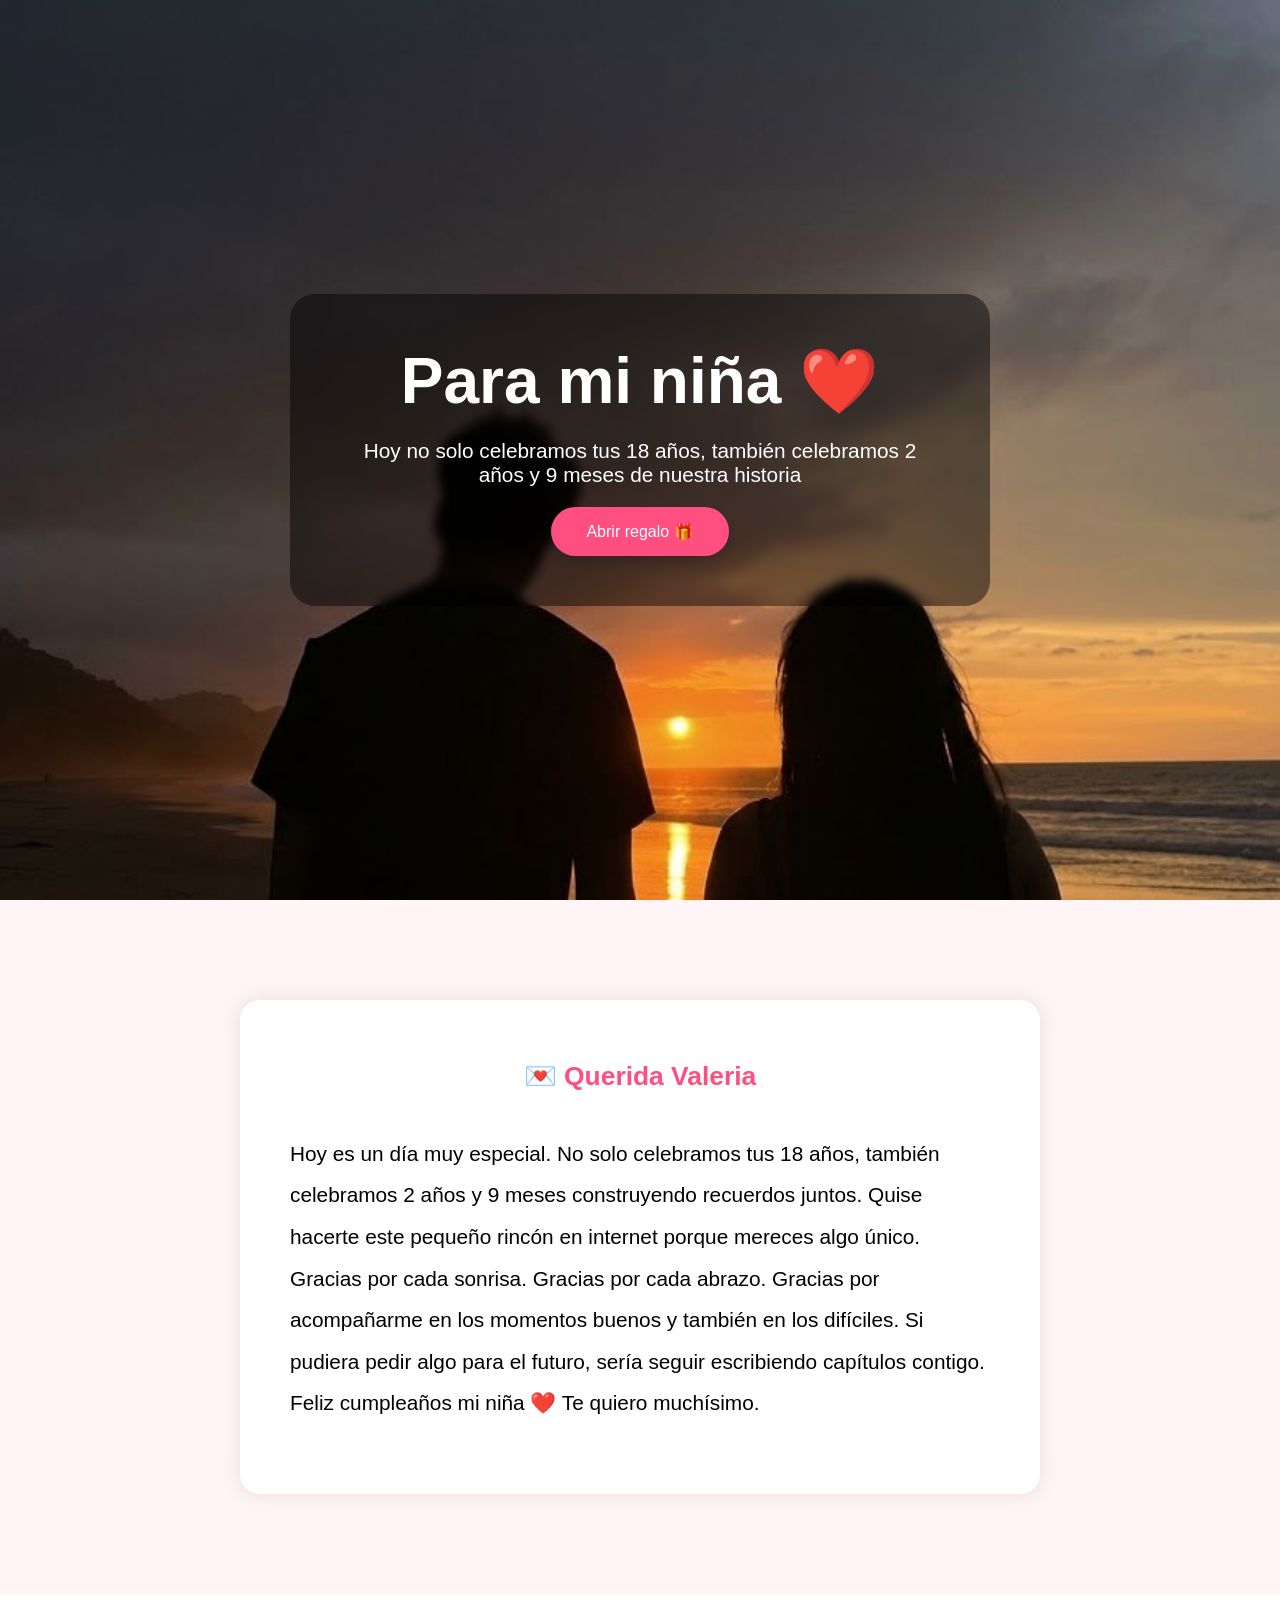
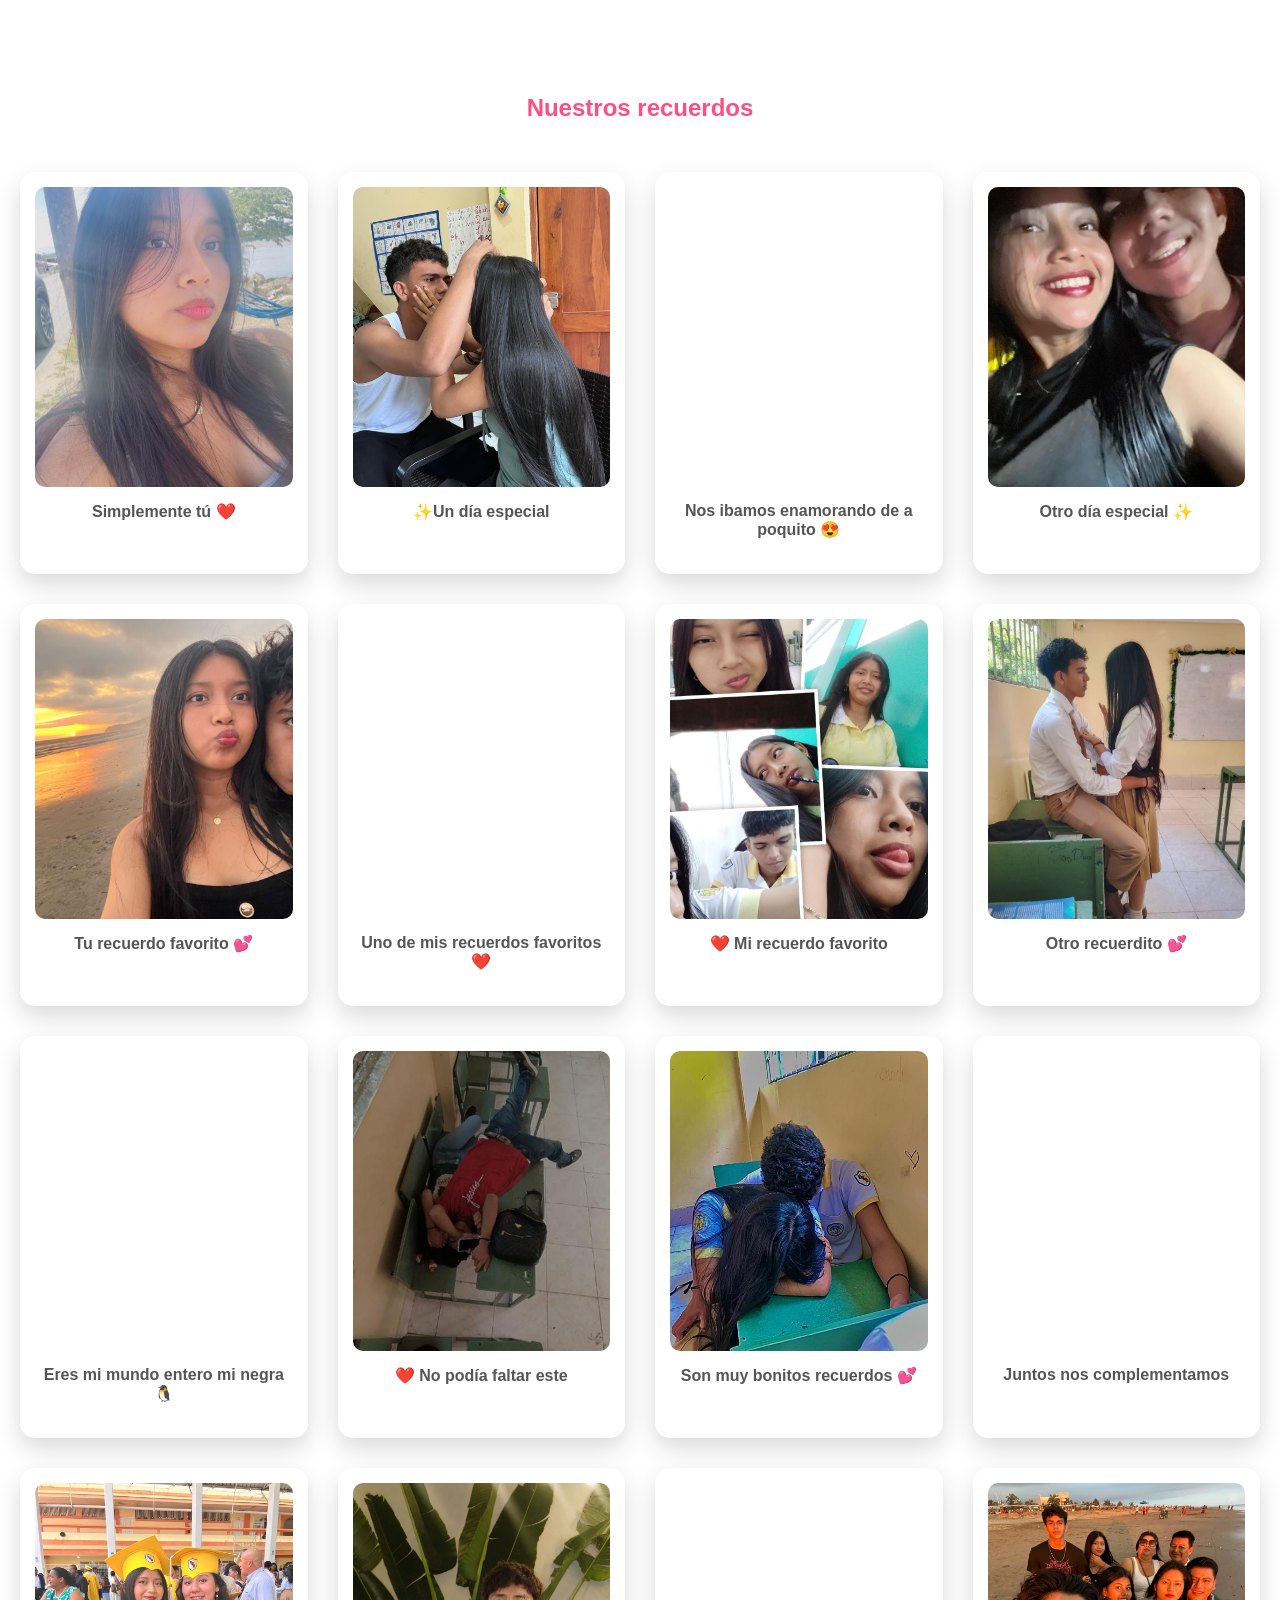
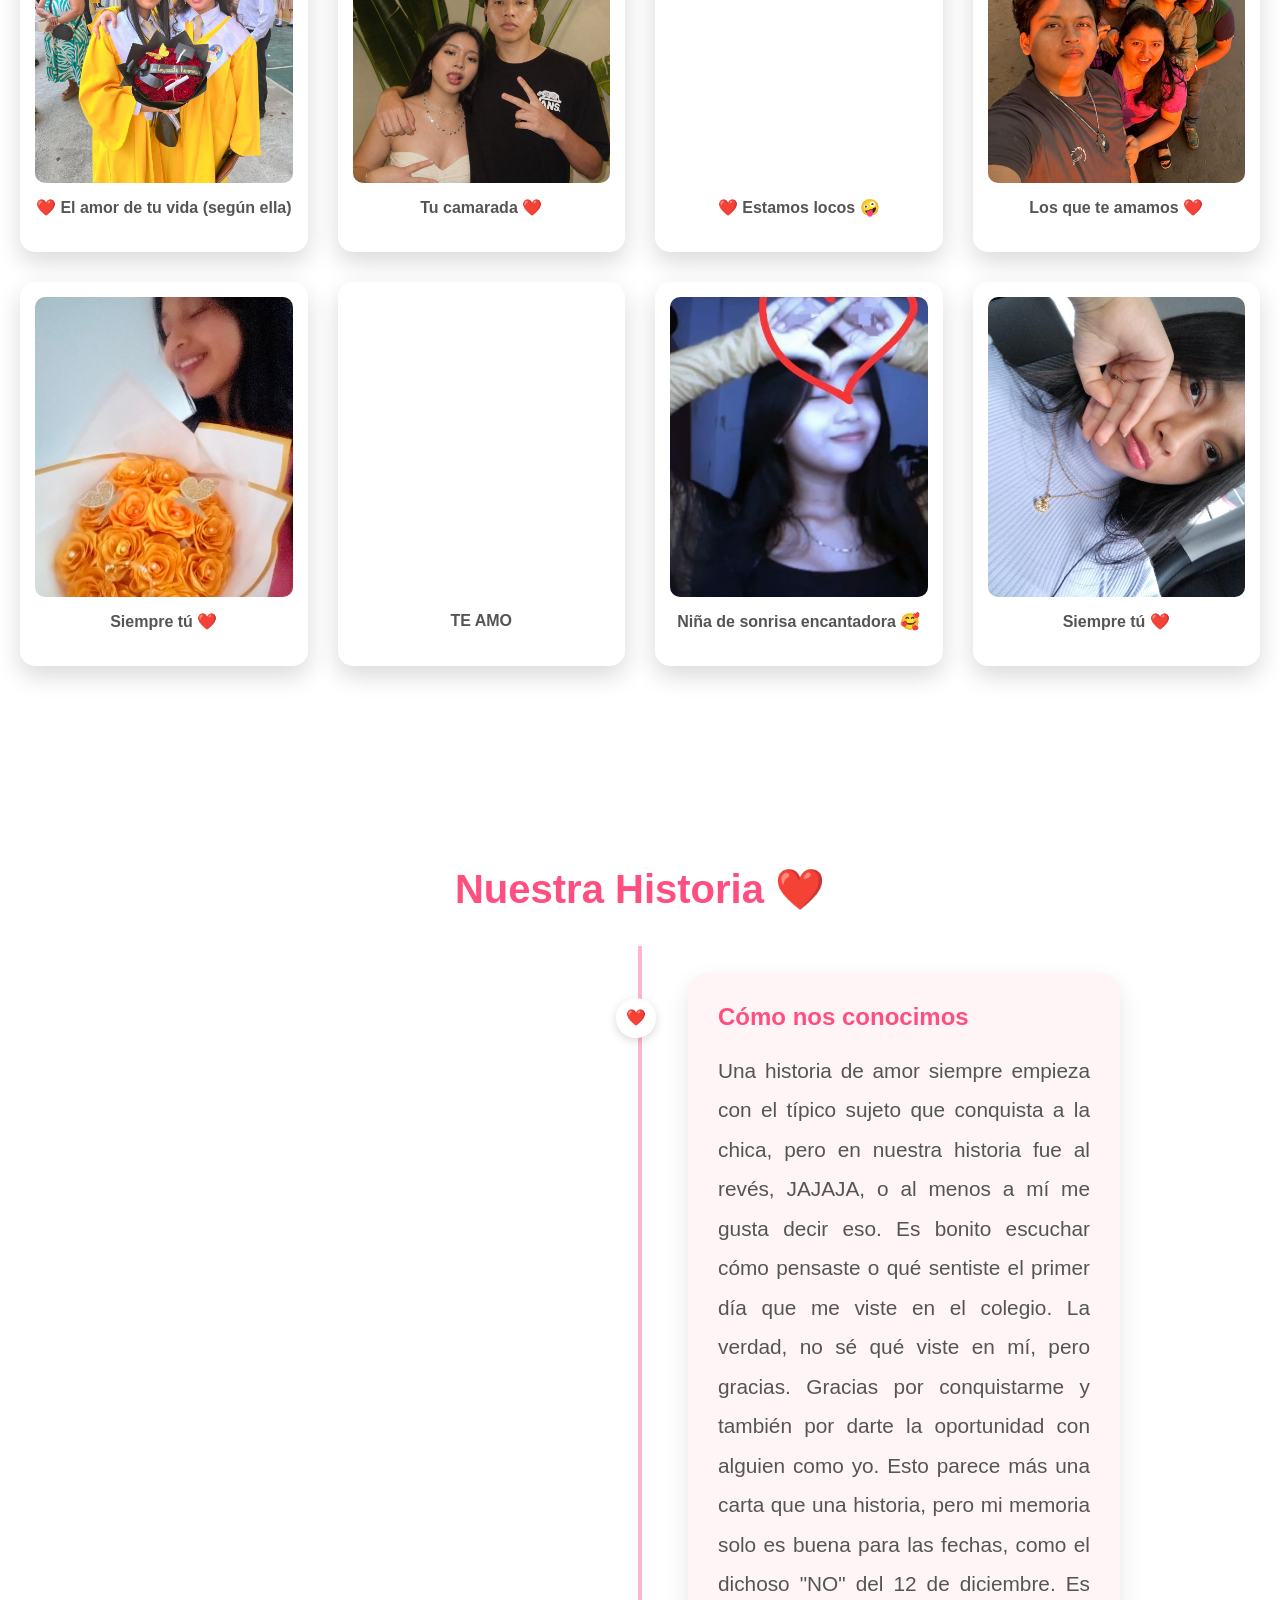
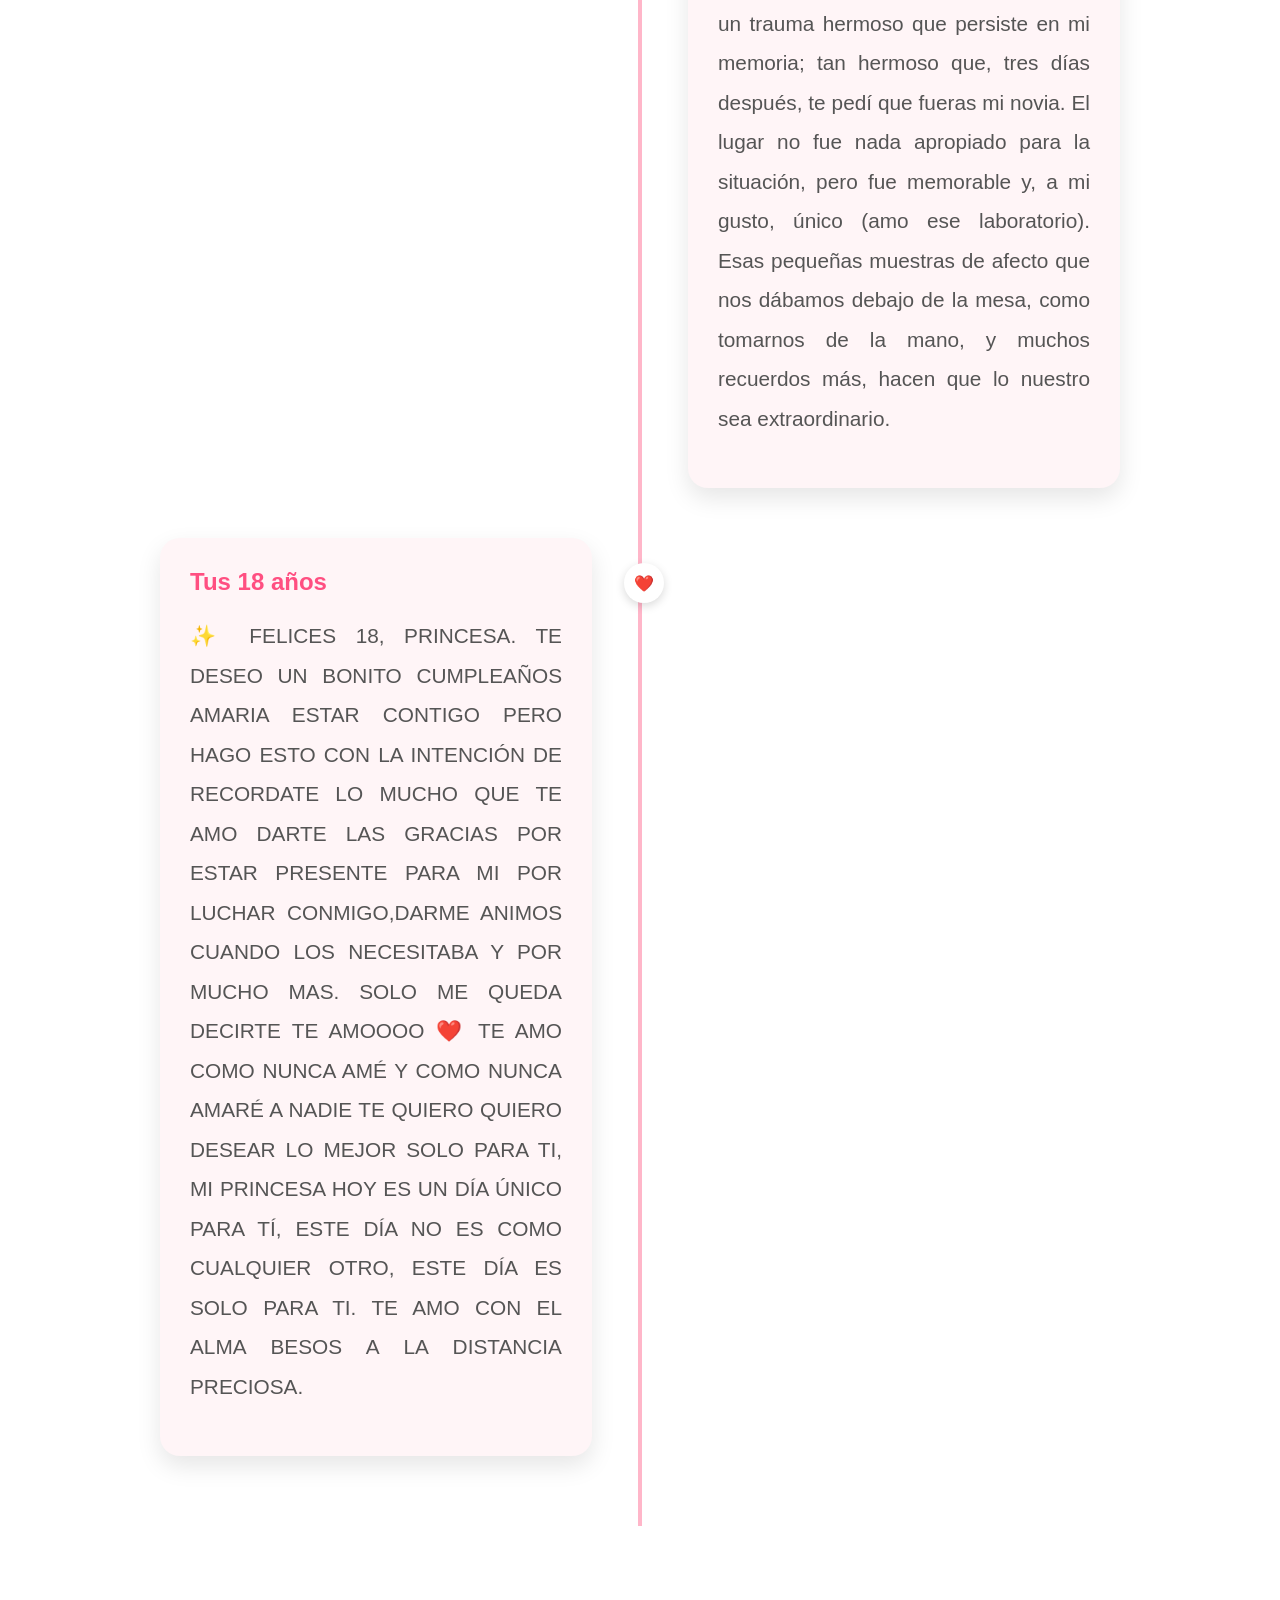
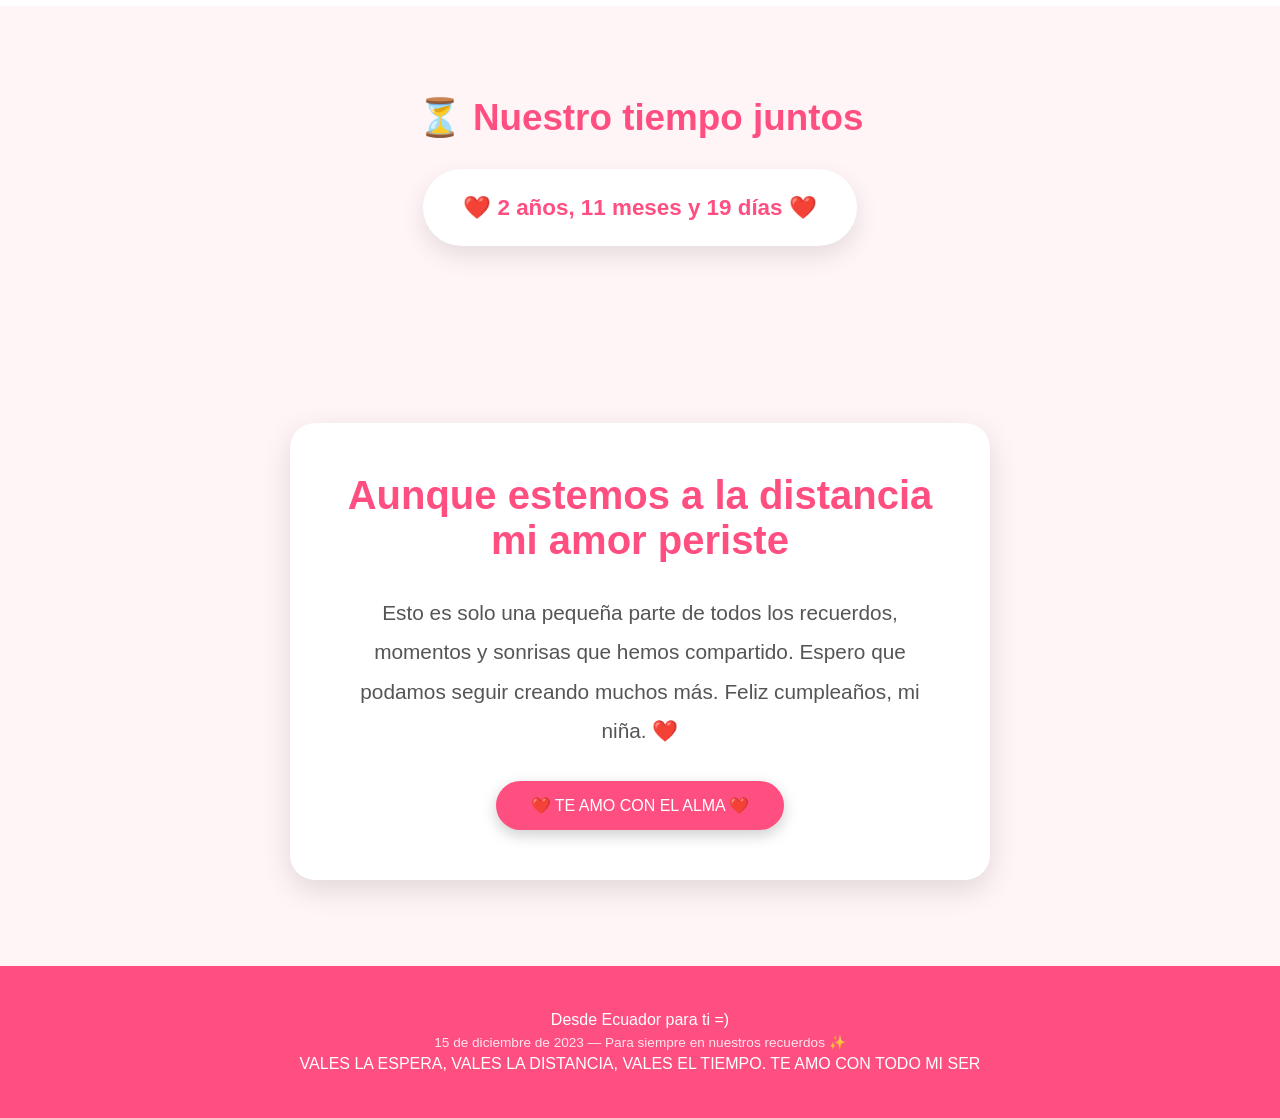
<file: index.html>
<!DOCTYPE html>
<html lang="es">

<head>
    <meta charset="UTF-8">
    <meta name="viewport" content="width=device-width, initial-scale=1.0">
    <title>Para mi niña ❤️</title>
    <link rel="stylesheet" href="style.css">
</head>

<body>
<audio id="musica" loop>
    <source src="music/musica.mp3" type="audio/mpeg">
</audio>
    <section class="hero">

        <div class="contenido">

            <h1>Para mi niña ❤️</h1>

            <p>
                Hoy no solo celebramos tus 18 años,
                también celebramos 2 años y 9 meses de nuestra historia 
            </p>

            <button onclick="abrirCarta()">
                Abrir regalo 🎁
            </button>

        </div>

    </section>

    <section id="carta" class="carta">

        <div class="carta-contenido">

            <h2>💌 Querida Valeria</h2>

            <p>
                Hoy es un día muy especial.

                No solo celebramos tus 18 años,
                también celebramos 2 años y 9 meses
                construyendo recuerdos juntos.

                Quise hacerte este pequeño rincón en internet
                porque mereces algo único.

                Gracias por cada sonrisa.

                Gracias por cada abrazo.

                Gracias por acompañarme en los momentos buenos
                y también en los difíciles.

                Si pudiera pedir algo para el futuro,
                sería seguir escribiendo capítulos contigo.

                Feliz cumpleaños mi niña ❤️

                Te quiero muchísimo.
            </p>

        </div>

    </section>

    <section class="galeria">

        <h2>Nuestros recuerdos</h2>

        <div class="fotos">

            <div class="polaroid">
                <img src="images/foto1.jpeg" onclick="abrirFoto(this)">
                <p>Simplemente tú ❤️</p>
            </div>

            <div class="polaroid">
                <img src="images/foto2.jpeg" onclick="abrirFoto(this)">
                <p>✨Un día especial</p>
            </div>

<div class="polaroid">
<video autoplay muted loop playsinline onclick="abrirVideo(this)">
    <source src="video/video1.mp4" type="video/mp4">
</video>
  <p> Nos ibamos enamorando de a poquito 😍</p>
</div>

            <div class="polaroid">
                <img src="images/foto3.jpeg" onclick="abrirFoto(this)">
                <p>Otro día especial ✨</p>
            </div>

            <div class="polaroid">
                <img src="images/foto4.jpeg" onclick="abrirFoto(this)">
                <p>Tu recuerdo favorito 💕</p>
            </div>

<div class="polaroid">
<video autoplay muted loop playsinline onclick="abrirVideo(this)">
    <source src="video/video2.mp4" type="video/mp4">
</video>
  <p>Uno de mis recuerdos favoritos ❤️</p>
</div>

            <div class="polaroid">
                <img src="images/foto5.jpeg" onclick="abrirFoto(this)">
                <p>❤️ Mi recuerdo favorito </p>
            </div>

            <div class="polaroid">
                <img src="images/foto6.jpeg" onclick="abrirFoto(this)">
                <p>Otro recuerdito 💕</p>
            </div>

<div class="polaroid">
<video autoplay muted loop playsinline onclick="abrirVideo(this)">
    <source src="video/video3.mp4" type="video/mp4">
</video>
  <p>Eres mi mundo entero mi negra 🐧</p>
</div>

            <div class="polaroid">
                <img src="images/foto7.jpeg" onclick="abrirFoto(this)">
                <p>❤️ No podía faltar este</p>
            </div>

            <div class="polaroid">
                <img src="images/foto8.jpeg" onclick="abrirFoto(this)">
                <p>Son muy bonitos recuerdos 💕</p>
            </div>

<div class="polaroid">
<video autoplay muted loop playsinline onclick="abrirVideo(this)">
    <source src="video/video4.mp4" type="video/mp4">
</video>
  <p>Juntos nos complementamos</p>
</div>

            <div class="polaroid">
                <img src="images/foto9.jpeg" onclick="abrirFoto(this)">
                <p>❤️ El amor de tu vida (según ella)</p>
            </div>

            <div class="polaroid">
                <img src="images/foto12.jpeg" onclick="abrirFoto(this)">
                <p>Tu camarada ❤️</p>
            </div>

<div class="polaroid">
<video autoplay muted loop playsinline onclick="abrirVideo(this)">
    <source src="video/video5.mp4" type="video/mp4">
</video>
  <p>❤️ Estamos locos 🤪</p>
</div>

            <div class="polaroid">
                <img src="images/foto11.jpeg" onclick="abrirFoto(this)">
                <p>Los que te amamos ❤️</p>
            </div>

            <div class="polaroid">
                <img src="images/foto10.jpeg" onclick="abrirFoto(this)">
                <p>Siempre tú ❤️</p>
            </div>

<div class="polaroid">
<video autoplay muted loop playsinline
       onclick="abrirVideo(this)"
       data-muted="true">
    <source src="video/video6.mp4" type="video/mp4">
</video>
  <p>TE AMO</p>
</div>

            <div class="polaroid">
                <img src="images/foto14.jpeg" onclick="abrirFoto(this)">
                <p>Niña de sonrisa encantadora 🥰</p>
            </div>

            <div class="polaroid">
                <img src="images/foto13.jpeg" onclick="abrirFoto(this)">
                <p>Siempre tú ❤️</p>
            </div>
    </section>

    <section class="historia">

        <h2>Nuestra Historia ❤️</h2>

        <div class="evento">

            <h3>Cómo nos conocimos</h3>

            <p>
                Una historia de amor siempre empieza con el típico sujeto que conquista a la chica, pero en nuestra historia fue al revés, JAJAJA, o al menos a mí me gusta decir eso. Es bonito escuchar cómo pensaste o qué sentiste el primer día que me viste en el colegio. La verdad, no sé qué viste en mí, pero gracias. Gracias por conquistarme y también por darte la oportunidad con alguien como yo.

                Esto parece más una carta que una historia, pero mi memoria solo es buena para las fechas, como el dichoso "NO" del 12 de diciembre. Es un trauma hermoso que persiste en mi memoria; tan hermoso que, tres días después, te pedí que fueras mi novia. El lugar no fue nada apropiado para la situación, pero fue memorable y, a mi gusto, único (amo ese laboratorio).

                Esas pequeñas muestras de afecto que nos dábamos debajo de la mesa, como tomarnos de la mano, y muchos recuerdos más, hacen que lo nuestro sea extraordinario.
            </p>

        </div>

        <div class="evento">

            <h3>Tus 18 años</h3>

            <p>
                ✨ FELICES 18, PRINCESA. TE DESEO UN BONITO CUMPLEAÑOS AMARIA ESTAR CONTIGO PERO HAGO ESTO CON LA INTENCIÓN DE RECORDATE LO MUCHO QUE TE AMO DARTE LAS GRACIAS POR ESTAR PRESENTE PARA MI POR LUCHAR CONMIGO,DARME ANIMOS CUANDO LOS NECESITABA Y POR MUCHO MAS.
                SOLO ME QUEDA DECIRTE TE AMOOOO ❤️ TE AMO COMO NUNCA AMÉ Y COMO NUNCA AMARÉ A NADIE TE QUIERO QUIERO DESEAR LO MEJOR SOLO PARA TI, MI PRINCESA HOY ES UN DÍA ÚNICO PARA TÍ, ESTE DÍA NO ES COMO CUALQUIER OTRO, ESTE DÍA ES SOLO PARA TI. TE AMO CON EL ALMA BESOS A LA DISTANCIA PRECIOSA.
            </p>

        </div>

    </section>
<div class="corazones"> 
    <span>❤️</span>
    <span>💕</span>
    <span>💖</span>
    <span>💗</span>
    <span>💞</span>
    <span>💕</span>
    <span>❤️</span>
    <span>💖</span>
    <span>🥰</span>
</div>
<section class="contador">

    <h2>⏳ Nuestro tiempo juntos</h2>

    <div id="tiempo-juntos">
        Cargando...
    </div>

</section>
<section class="final">

    <div class="final-contenido">

        <h2>Aunque estemos a la distancia mi amor periste</h2>

        <p>
            Esto es solo una pequeña parte de todos los recuerdos,
            momentos y sonrisas que hemos compartido.

            Espero que podamos seguir creando muchos más.

            Feliz cumpleaños, mi niña. ❤️
        </p>

        <button onclick="volverInicio()">
           ❤️ TE AMO CON EL ALMA ❤️
        </button>

    </div>

</section>

<div id="visor" class="visor" onclick="cerrarFoto()">
    <span>×</span>
    <img id="fotoGrande">
</div>
<footer class="footer">

    <p>
        Desde Ecuador para ti =)
    </p>

    <p class="footer-pequeno">
        15 de diciembre de 2023 — Para siempre en nuestros recuerdos ✨
    </p>
    VALES LA ESPERA, VALES LA DISTANCIA, VALES EL TIEMPO. TE AMO CON TODO MI SER
     <p>

    </p>

</footer>

    <script src="script.js"></script>

<div id="modalVideo" class="modal-video" onclick="cerrarVideo()">
    <video id="videoGrande" controls autoplay></video>
</div>
</body>

</html>
</file>
<file: style.css>
*{
    margin:0;
    padding:0;
    box-sizing:border-box;
}

body{
    font-family:Arial, sans-serif;
}

.hero{
    height:100vh;

    display:flex;
    justify-content:center;
    align-items:center;

    background-image:url("images/portada.jpeg");
    background-size:cover;
    background-position:center;
}

.contenido{
    background:rgba(0,0,0,0.45);

    color:white;

    padding:50px;

    border-radius:25px;

    text-align:center;

    backdrop-filter:blur(5px);

    max-width:700px;
}

h1{
    font-size:4rem;
    margin-bottom:20px;
}

p{
    font-size:1.3rem;
    margin-bottom:20px;
}

button{
    padding:15px 35px;

    border:none;

    border-radius:50px;

    background:#ff4f81;

    color:white;

    font-size:1rem;

    cursor:pointer;

    transition:0.3s;
}

button:hover{
    transform:scale(1.08);

    box-shadow:0 0 20px rgba(255,79,129,0.7);
}

button{
    box-shadow:0 5px 15px rgba(0,0,0,0.2);

    transition:0.3s ease;
}
.carta{
    padding:100px 20px;

    background:#fff5f7;

    display:flex;

    justify-content:center;
}

.carta-contenido{

    max-width:800px;

    background:white;

    padding:50px;

    border-radius:20px;

    box-shadow:0 0 20px rgba(0,0,0,0.1);

    line-height:2;

    font-size:1.1rem;
}

.carta h2{
    text-align:center;

    margin-bottom:30px;

    color:#ff4f81;
}
.galeria{

    padding:100px 20px;

    background:white;

    text-align:center;
}

.galeria h2{

    margin-bottom:50px;

    color:#ff4f81;
}

.fotos{

    display:grid;

    grid-template-columns:repeat(auto-fit,minmax(250px,1fr));

    gap:30px;
}
.polaroid{
    background:white;
    padding:15px;
    border-radius:15px;

    box-shadow:0 10px 25px rgba(0,0,0,0.15);

    transition:0.4s;

    animation:aparecer 1s ease;
}

.polaroid:hover{
    transform:translateY(-10px) rotate(1deg) scale(1.03);

    box-shadow:0 15px 30px rgba(0,0,0,0.2);
}

.polaroid img{
    width:100%;
    height:300px;

    object-fit:cover;

    border-radius:10px;

    display:block;
}

.polaroid p{
    margin-top:15px;

    font-weight:bold;

    color:#555;

    font-size:1rem;
}

@keyframes aparecer{

    from{
        opacity:0;
        transform:translateY(30px);
    }

    to{
        opacity:1;
        transform:translateY(0);
    }

}
.historia{
    max-width: 900px;
    margin: 0 auto;
    padding: 80px 20px;
}

.historia h2{
    text-align: center;
    font-size: 2.5rem;
    margin-bottom: 40px;
}

.evento{
    background: rgba(255,255,255,0.08);
    backdrop-filter: blur(10px);
    padding: 25px;
    margin-bottom: 25px;
    border-radius: 20px;
}

.evento h3{
    margin-bottom: 15px;
    font-size: 1.5rem;
}

.evento p{
    line-height: 1.8;
    text-align: justify;
}
/* HISTORIA */

.historia{
    max-width:1000px;
    margin:0 auto;
    padding:100px 20px;
    position:relative;
}

.historia h2{
    text-align:center;
    color:#ff4f81;
    margin-bottom:60px;
    font-size:2.5rem;
}

.historia::before{
    content:"";
    position:absolute;

    top:180px;
    bottom:80px;
    left:50%;

    width:4px;

    background:#ffb6c9;

    transform:translateX(-50%);
}

.evento{
    position:relative;

    background:#fff5f7;

    border-radius:20px;

    padding:30px;

    margin-bottom:50px;

    width:45%;

    box-shadow:0 10px 25px rgba(0,0,0,0.1);

    transition:0.4s;
}

.evento:nth-child(odd){
    margin-left:0;
}

.evento:nth-child(even){
    margin-left:auto;
}

.evento:hover{
    transform:translateY(-5px);

    box-shadow:0 15px 30px rgba(0,0,0,0.15);
}

.evento h3{
    color:#ff4f81;

    margin-bottom:20px;

    font-size:1.5rem;
}

.evento p{
    line-height:1.9;

    text-align:justify;

    color:#555;
}

.evento::after{
    content:"❤️";

    position:absolute;

    top:25px;

    width:40px;
    height:40px;

    background:white;

    border-radius:50%;

    display:flex;
    align-items:center;
    justify-content:center;

    box-shadow:0 3px 10px rgba(0,0,0,0.15);
}

.evento:nth-child(odd)::after{
    right:-72px;
}

.evento:nth-child(even)::after{
    left:-72px;
}

/* HISTORIA EN CELULAR */

@media (max-width:700px){

    .historia::before{
        left:20px;
    }

    .evento,
    .evento:nth-child(even),
    .evento:nth-child(odd){
        width:calc(100% - 45px);

        margin-left:45px;
    }

    .evento::after,
    .evento:nth-child(odd)::after,
    .evento:nth-child(even)::after{
        left:-45px;
        right:auto;
    }

}
/* CORAZONES FLOTANDO */

.corazones{
    position:fixed;
    top:0;
    left:0;
    width:100%;
    height:100%;
    pointer-events:none;
    overflow:hidden;
}

.corazones span{
    position:absolute;
    bottom:-50px;
    font-size:30px;
    animation:subir 12s linear infinite;
}

.corazones span:nth-child(1){left:10%; animation-delay:0s;}
.corazones span:nth-child(2){left:20%; animation-delay:2s;}
.corazones span:nth-child(3){left:35%; animation-delay:4s;}
.corazones span:nth-child(4){left:50%; animation-delay:1s;}
.corazones span:nth-child(5){left:65%; animation-delay:6s;}
.corazones span:nth-child(6){left:75%; animation-delay:3s;}
.corazones span:nth-child(7){left:85%; animation-delay:5s;}
.corazones span:nth-child(8){left:95%; animation-delay:7s;}

@keyframes subir{
    0%{
        transform:translateY(0);
        opacity:0;
    }

    10%{
        opacity:1;
    }

    100%{
        transform:translateY(-120vh);
        opacity:0;
    }
}
/* CONTADOR */

.contador{
    text-align:center;
    padding:100px 20px;
}

.contador h2{
    color:#ff4f81;
    margin-bottom:30px;
}

#tiempo-juntos{
    font-size:2rem;
    font-weight:bold;
    background:#fff5f7;
    padding:30px;
    border-radius:20px;
    max-width:600px;
    margin:auto;
    box-shadow:0 10px 20px rgba(0,0,0,0.1);
}
/* SECCIÓN FINAL */

.final{
    min-height:70vh;

    display:flex;
    justify-content:center;
    align-items:center;

    text-align:center;

    padding:80px 20px;

    background:#fff5f7;
}

.final-contenido{
    max-width:700px;

    background:white;

    padding:50px;

    border-radius:25px;

    box-shadow:0 10px 30px rgba(0,0,0,0.12);
}

.final h2{
    color:#ff4f81;

    font-size:2.5rem;

    margin-bottom:30px;
}

.final p{
    color:#555;

    line-height:1.9;

    margin-bottom:30px;
}
/* ANIMACIÓN DE ENTRADA */

.contenido{
    animation:entrada 1.5s ease;
}

@keyframes entrada{

    from{
        opacity:0;
        transform:translateY(30px);
    }

    to{
        opacity:1;
        transform:translateY(0);
    }

}
/* AJUSTES PARA CELULAR */

@media (max-width:700px){

    .contenido{
        width:90%;
        padding:30px 20px;
    }

    h1{
        font-size:2.5rem;
    }

    .contenido p{
        font-size:1rem;
        line-height:1.6;
    }

    .carta{
        padding:60px 15px;
    }
.carta-contenido{
    max-width:800px;

    background:#fffdfd;

    padding:50px;

    border-radius:20px;

    box-shadow:0 15px 35px rgba(0,0,0,0.12);

    line-height:2;

    font-size:1.1rem;

    border:1px solid #ffe1e8;

    animation:cartaAparecer 1s ease;
}

.carta-contenido p{
    color:#555;

    white-space:pre-line;
}

@keyframes cartaAparecer{

    from{
        opacity:0;
        transform:translateY(40px);
    }

    to{
        opacity:1;
        transform:translateY(0);
    }

}

    .galeria{
        padding:60px 15px;
    }

    .galeria h2{
        font-size:2rem;
    }

    .fotos{
        grid-template-columns:1fr;
        gap:25px;
    }

    .polaroid img{
        height:350px;
    }

    .historia{
        padding:60px 15px;
    }

    .historia h2{
        font-size:2rem;
    }

    .evento{
        padding:22px;
    }

    .evento p{
        font-size:1rem;
        line-height:1.8;
    }

    .final{
        padding:60px 15px;
    }

    .final-contenido{
        padding:35px 20px;
    }

    .final h2{
        font-size:2rem;
    }

}
/* VISOR DE FOTOS */

.visor{
    position:fixed;
    top:0;
    left:0;

    width:100%;
    height:100%;

    background:rgba(0,0,0,0.9);

    display:none;

    justify-content:center;
    align-items:center;

    z-index:9999;

    padding:30px;
}

.visor img{
    max-width:90%;
    max-height:90%;

    object-fit:contain;

    border-radius:15px;

    box-shadow:0 0 30px rgba(255,255,255,0.2);
}

.visor span{
    position:absolute;

    top:20px;
    right:30px;

    color:white;

    font-size:45px;

    cursor:pointer;

    font-weight:bold;
}
/* CONTADOR */

.contador{
    padding:90px 20px;

    text-align:center;

    background:#fff5f7;
}

.contador h2{
    color:#ff4f81;

    font-size:2.3rem;

    margin-bottom:30px;
}

#tiempo-juntos{
    display:inline-block;

    background:white;

    padding:25px 40px;

    border-radius:50px;

    color:#ff4f81;

    font-size:1.4rem;

    font-weight:bold;

    box-shadow:0 10px 25px rgba(0,0,0,0.1);

    animation:latido 2s infinite;
}

@keyframes latido{

    0%,100%{
        transform:scale(1);
    }

    50%{
        transform:scale(1.03);
    }

}
/* CONFETI */

.confeti{
    position:fixed;

    top:-40px;

    z-index:9998;

    pointer-events:none;

    animation:caer 5s linear forwards;
}

@keyframes caer{

    0%{
        transform:translateY(0) rotate(0deg);
        opacity:1;
    }

    100%{
        transform:translateY(110vh) rotate(360deg);
        opacity:0;
    }

}
/* PIE DE PÁGINA */

.footer{
    text-align:center;

    padding:40px 20px;

    background:#ff4f81;

    color:white;
}

.footer p{
    margin:5px 0;

    font-size:1rem;
}

.footer-pequeno{
    opacity:0.85;

    font-size:0.85rem !important;
}

.polaroid video{
    width:100%;
    height:300px;
    object-fit:cover;
    border-radius:10px;
    display:block;
}
.modal-video{
    display:none;
    position:fixed;
    top:0;
    left:0;
    width:100%;
    height:100%;
    background:rgba(0,0,0,0.9);
    justify-content:center;
    align-items:center;
    z-index:9999;
}

.modal-video video{
    max-width:90%;
    max-height:90%;
    border-radius:15px;
}
</file>
